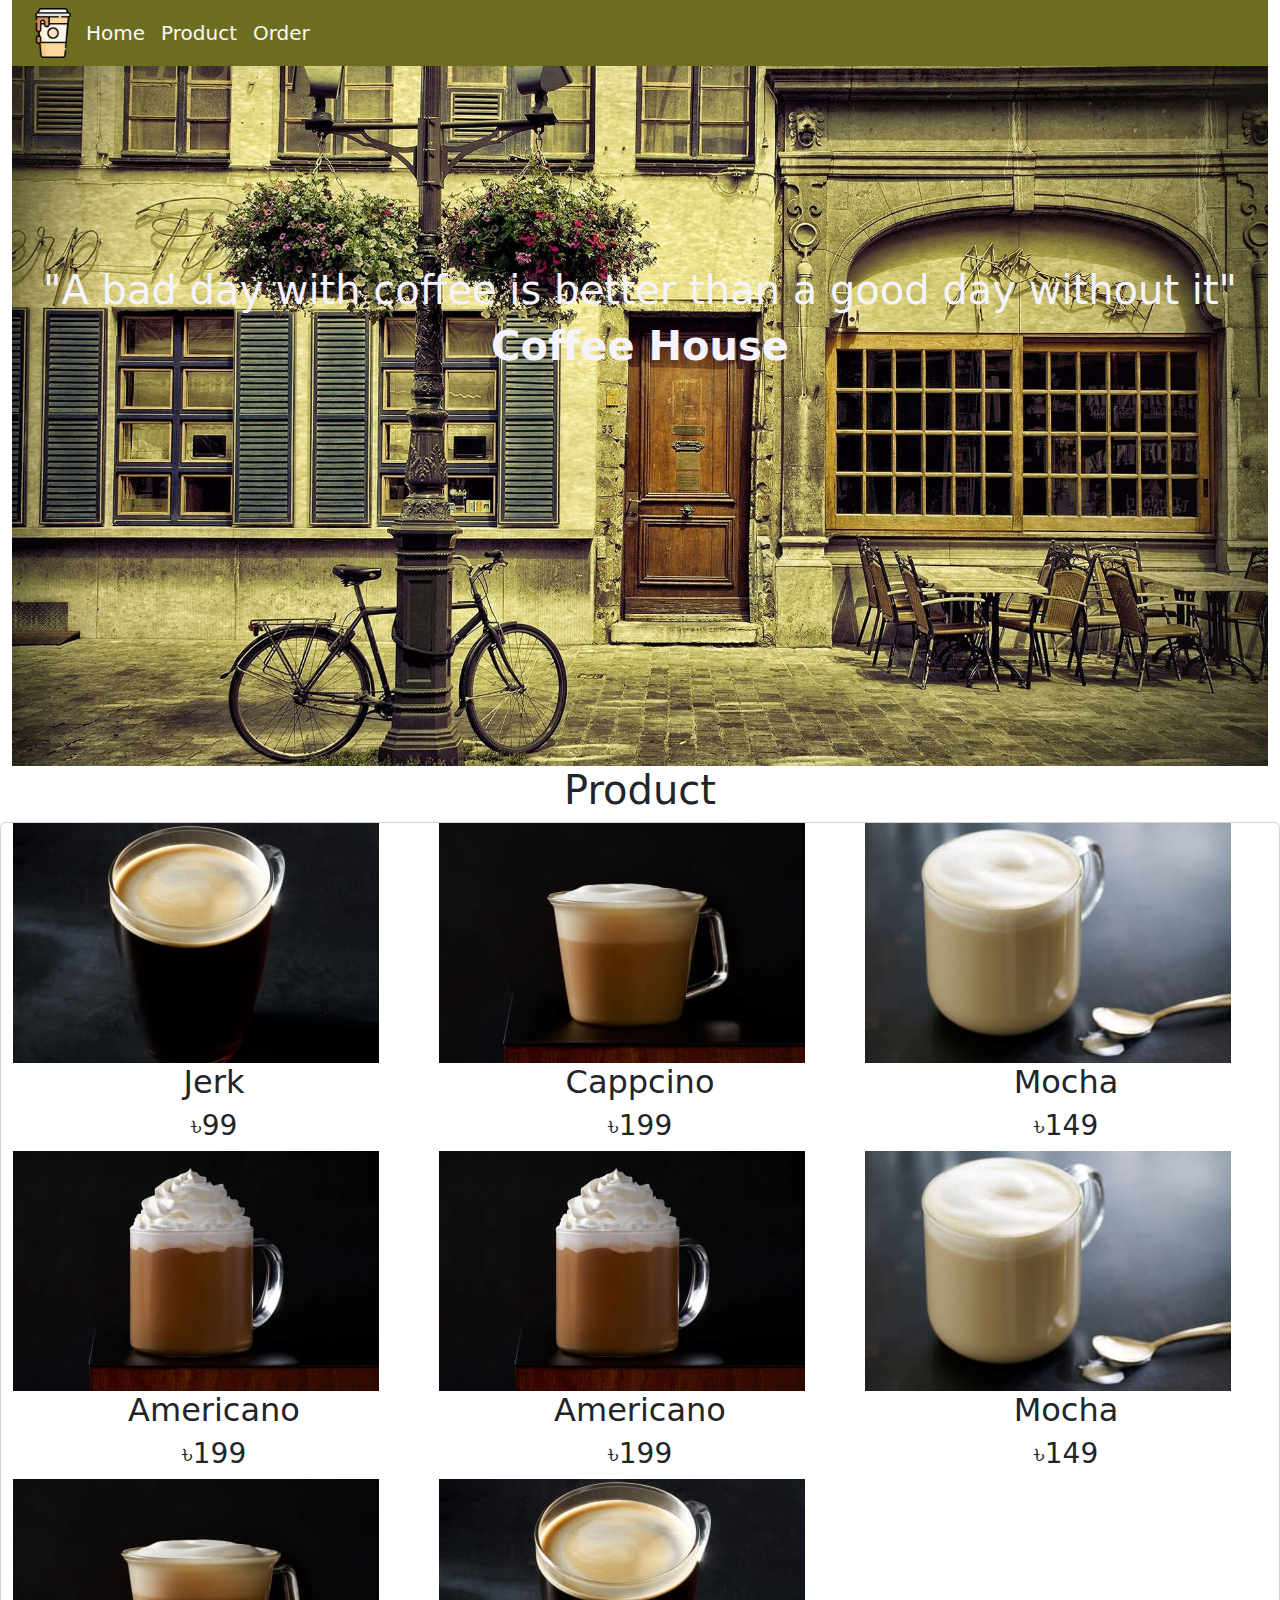
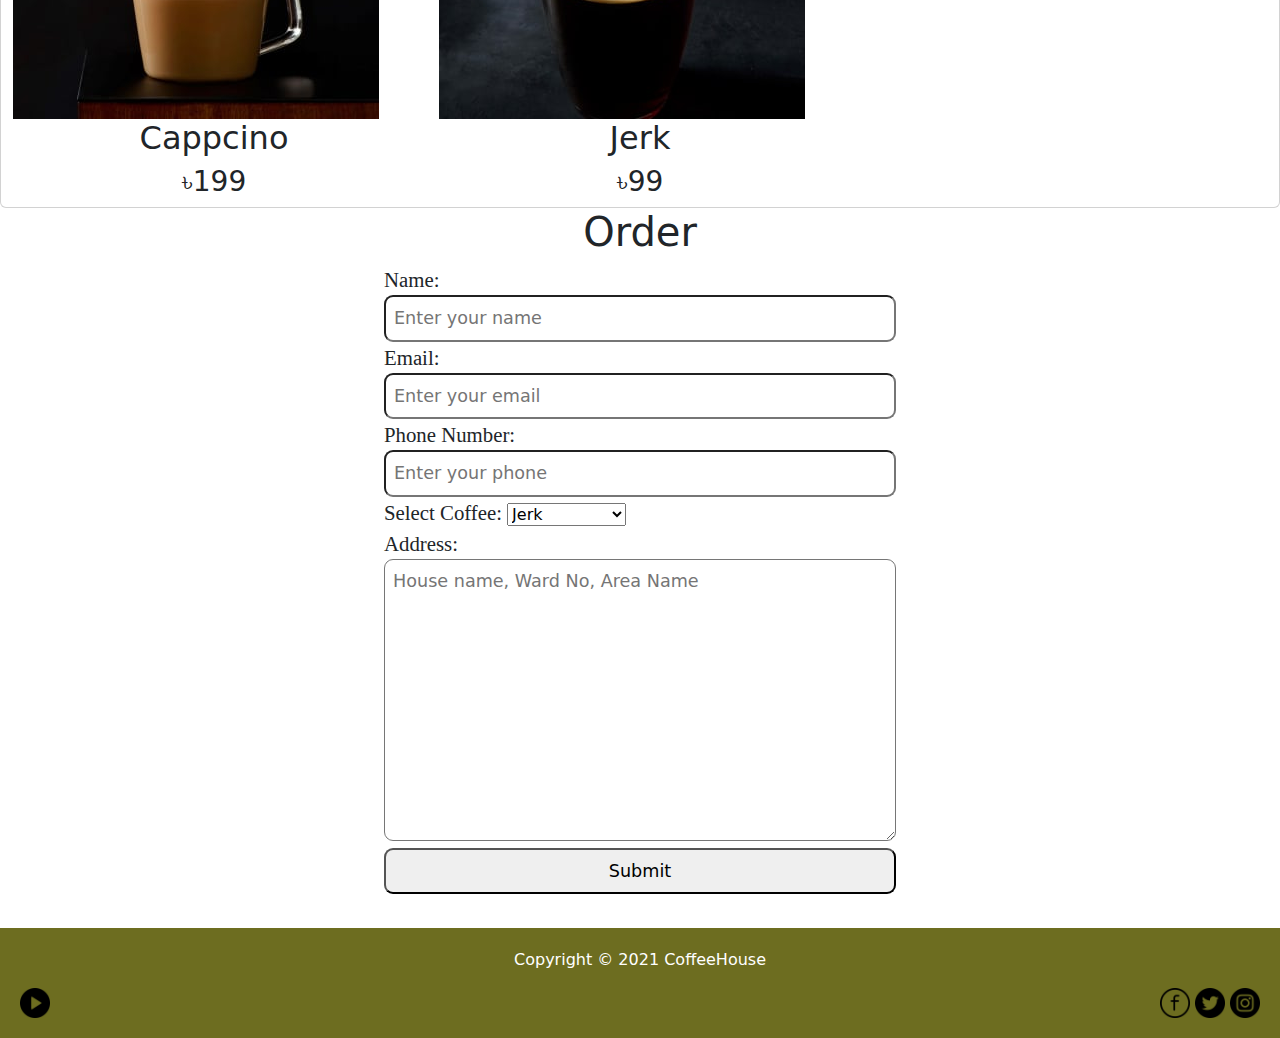
<file: index.html>
<!DOCTYPE html>
<html lang="en">
<head>
  <head>
    <meta name="viewport" content="width=device-width,intial-scale=1.0">
    <title>coffee House</title>
    <link rel="stylesheet" type="text/css" href="index.css">
    <link rel="stylesheet" href="https://cdnjs.cloudflare.com/ajax/libs/twitter-bootstrap/5.2.0-beta1/css/bootstrap.min.css" />
  </head>
</head>
<body>
  <section>
  <div class="container-fluid">
    <div class="row">
      <div class="col">
        <nav class="navbar navbar-expand-lg navbar-light ">
          <div class="navbar-brand text-light fs-9 logos" href="#"></div>
          <div class="logo">
            <img src="img/logos.png" height="50" width="50">
          </div>
          <button class="navbar-toggler" type="button" data-toggle="collapse" data-target="#navbarNav" aria-controls="navbarNav" aria-expanded="false" aria-label="Toggle navigation">
            <span class="navbar-toggler-icon"></span>
          </button>
          <div class="collapse navbar-collapse active" id="navbarNav">
            <ul class="navbar-nav ">
              <li class="nav-item ">
                <a class="nav-link text-light active" href="#">Home </a>
              </li>
              <li class="nav-item">
                <a class="nav-link text-light active" href="#">Product</a>
              </li>
              <li class="nav-item">
                <a class="nav-link text-light active" href="#">Order</a>
              </li>
            </ul>
            
          </div>
        </nav>
      </div>
    </div>
    <div class="row">
      <div class="col-12 col-lg-12 col-md-12 col-sm-12 col-xl-12 col-xxl-12">
        <div class="img-content">
          <h1 class="quote"><dl>  
            <dd class="quote">"A bad day with coffee is better than a good day without it"</dd>  
            <dt>Coffee House</dt>
        </dl></h1>
        </div> 
      </div>
    </div>
</div>
</section>

<section>
<h1 class="Product">Product</h1>
<div class="container-fluid card">
  <div class="row">
    <div class="col-12 col-lg-4 col-md-4 col-sm-6 col-xl-4 col-xxl-3">
      <img src="img/1.png">
      <div>
        <h2>Jerk</h2>
        <h3>&#x09F3;99</h3>
      </div>
  
    </div>
    <div class="col-12 col-lg-4 col-md-4 col-sm-6 col-xl-4 col-xxl-3">
      <img src="img/2.png">
      <div>
        <h2>Cappcino</h2>
        <h3>&#x09F3;199</h3>
      </div>
    </div>
    <div class="col-12 col-lg-4 col-md-4 col-sm-6 col-xl-4 col-xxl-3">
      <img src="img/3.png">
      <div>
        <h2>Mocha</h2>
        <h3>&#x09F3;149</h3>
      </div>
    </div>
    <div class="col-12 col-lg-4 col-md-4 col-sm-6 col-xl-4 col-xxl-3">

      <img src="img/4.png">
      <div>
        <h2>Americano</h2>
        <h3>&#x09F3;199</h3>
      </div>
    </div>
    <div class="col-12 col-lg-4 col-md-4 col-sm-6 col-xl-4 col-xxl-3">
  
      <img src="img/4.png">
      <div>
        <h2>Americano</h2>
        <h3>&#x09F3;199</h3>
      </div>
    </div>
    <div class=" col-12 col-lg-4 col-md-4 col-sm-6 col-xl-4 col-xxl-3">
      <img src="img/3.png">
      <div>
        <h2>Mocha</h2>
        <h3>&#x09F3;149</h3>
      </div>
    </div>
    <div class="col-12 col-lg-4 col-md-4 col-sm-6 col-xl-4 col-xxl-3">
   
		<img src="img/2.png">
		<div>
			<h2>Cappcino</h2>
			<h3>&#x09F3;199</h3>
		</div>
    </div>
    <div class="col-12 col-lg-4 col-md-4 col-sm-6 col-xl-4 col-xxl-3">
      <img src="img/1.png">
      <div>
        <h2>Jerk</h2>
        <h3>&#x09F3;99</h3>
      </div>
    </div>

  </div>
</div>    
</section>

<section class=""id="contact">
  <h1 class="order">Order</h1>
  <div id="contact-box">
    <form class="">
      <div class="form-group">
        <label for="name">Name: </label>
        <input type="text" name="name" id="name" placeholder="Enter your name">
      </div>
      <div class="form-group">
        <label for="email">Email: </label>
        <input type="email" name="name" id="email" placeholder="Enter your email">
      </div>
      <div class="form-group">
        <label for="phone">Phone Number: </label>
        <input type="phone" name="name" id="phone" placeholder="Enter your phone">
      </div>
      <label for="select">Select Coffee:</label>
      <select id="coffee" name="coffees">
        <option value="Jerk">Jerk</option>
        <option value="Cappcino">Cappcino</option>
        <option value="Mocha">Mocha</option>
        <option value="Americano">Americano</option>
        <option value="Café au Lait">Café au Lait</option>
        <option value="Long black">Long black</option>
        <option value="Doppio">Doppio</option>
        <option value="Espresso">Espresso</option>
      </select>
      <div class="form-group">
        <label for="Address">Address: </label>
        <textarea name="Address" placeholder="House name, Ward No, Area Name" id="message" cols="30"
          rows="10"></textarea>
      </div>
      <input type="submit" >
    </form>

  </div>
</section>

<section>  
<div class="col-lg-12 col-md-12 col-sm-12">
	<footer class="my">
		<div>
			<p class="myself">Copyright &#169 2021 CoffeeHouse</p>
		</div>
		<img src="img/on.png" height="30" width="30" alt="on">
		<div class="on">
		</div>
		<div class="list">
			<img src="img/facebook.png" height="30" width="30" alt="facebook">
			<img src="img/twitter.png" height="30" width="30" alt="twitter">
			<img src="img/instagram.png" height="30" width="30" alt="instagram">
		</div>
	</footer>
</div>

</section>
<script src="https://cdn.jsdelivr.net/npm/jquery@3.5.1/dist/jquery.slim.min.js"></script> 
<script src="https://cdn.jsdelivr.net/npm/popper.js@1.16.1/dist/umd/popper.min.js"></script> 
<script src="https://cdn.jsdelivr.net/npm/bootstrap@4.6.1/dist/js/bootstrap.min.js"></script>
</body>
</html>
</file>
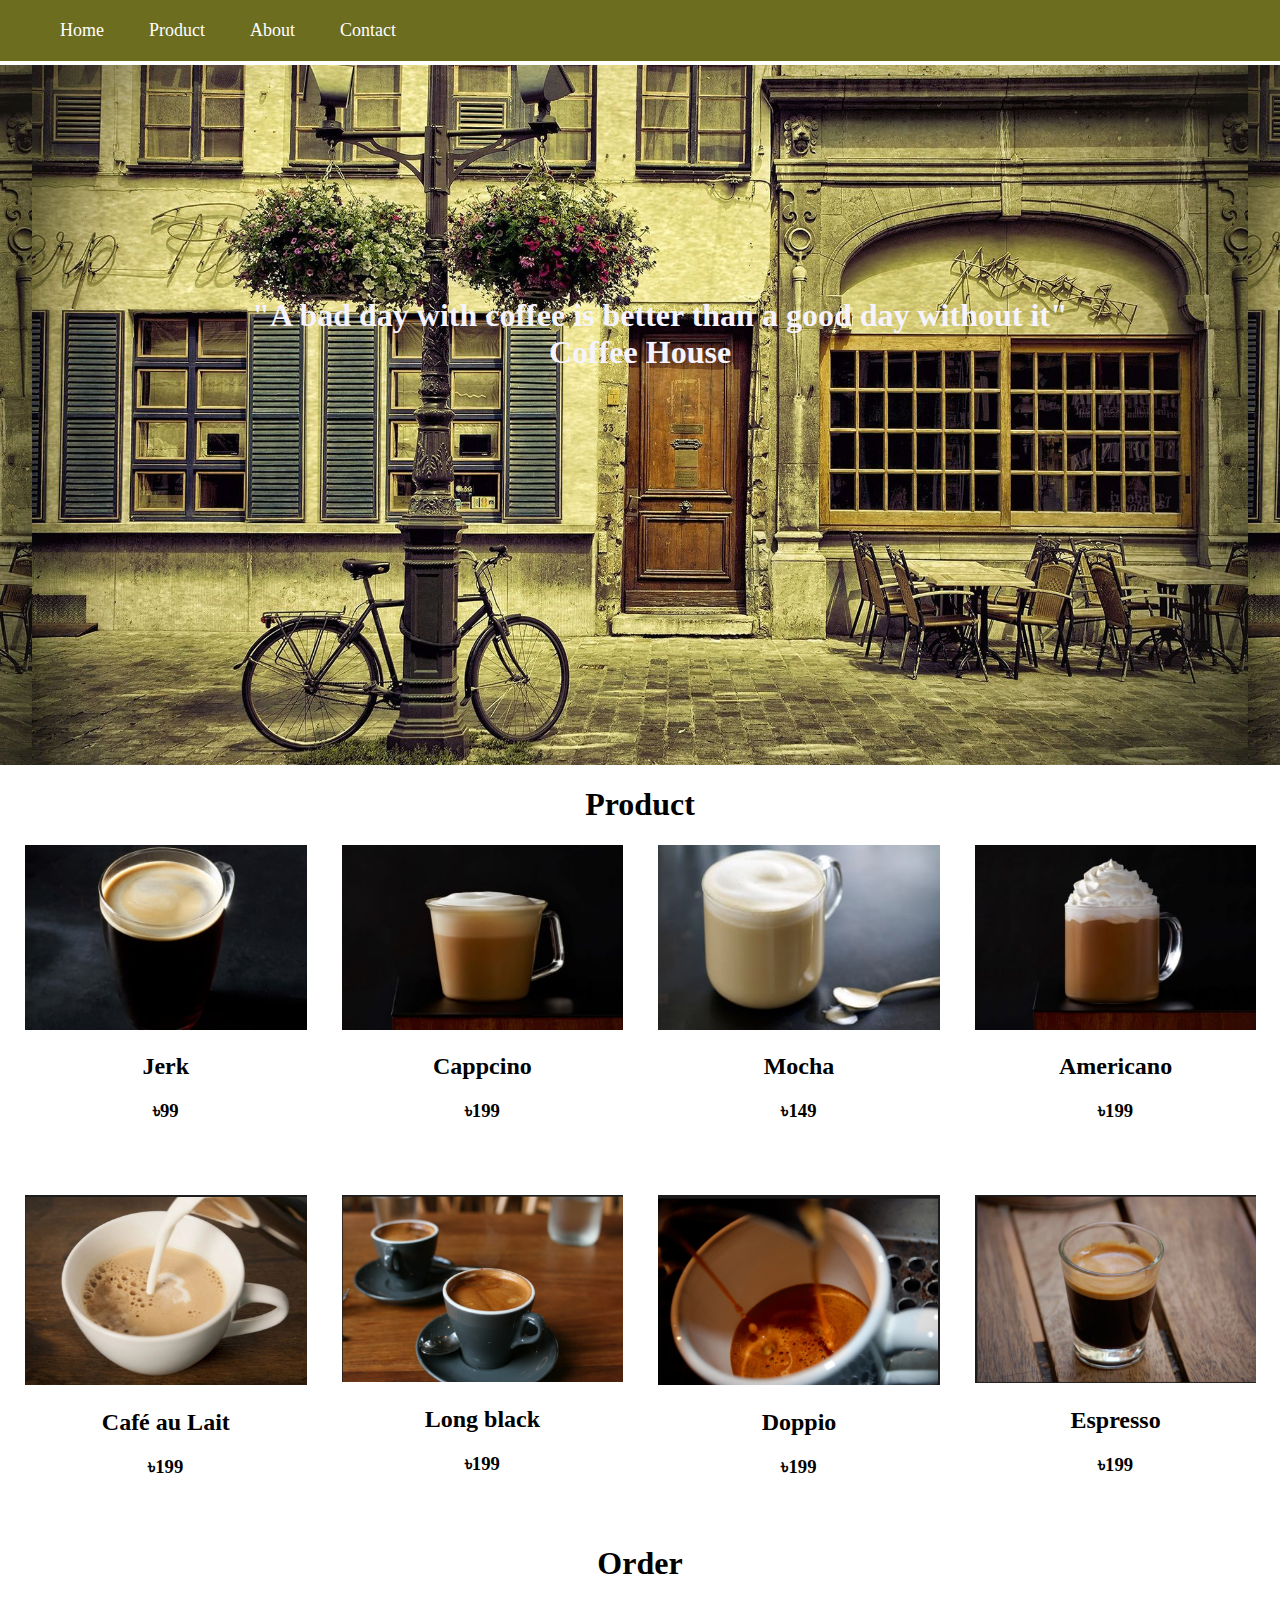
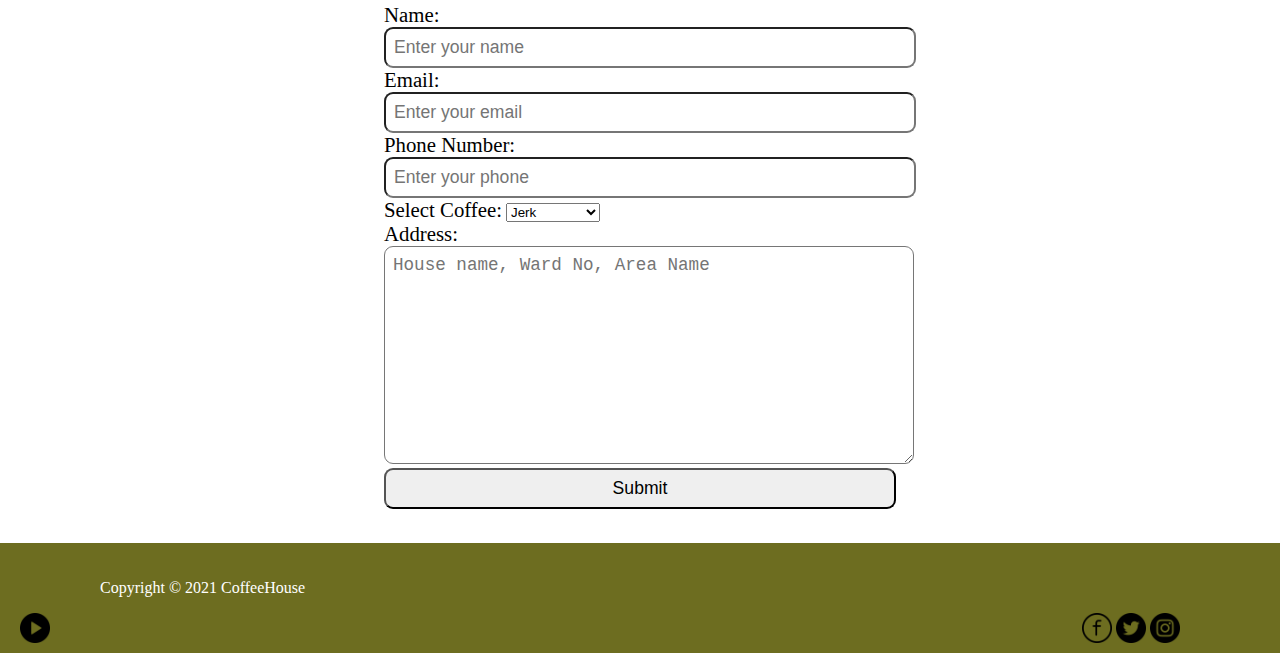
<file: coffee House/coffee.html>
<!DOCTYPE html>
<html>

<head>
	<meta name="viewport" content="width=device-width,intial-scale=1.0">
	<title>coffee shop</title>
	<link rel="stylesheet" type="text/css" href="coffee.css">
	
</head>
<body>

	<header class="coffee-header">
		<div class="div-logo">
			<!-- <img src="logos.png">
			<span class="logo-text"><b>Coffee House</b></span> -->
		</div>
		<nav class="coffee-nav">
			<a href="#"> Home </a>
			<a href="#product#"> Product </a>
			<a href="#"> About </a>
			<a href="#"> Contact </a>
		</nav>
	</header>
<section>
	<div class="img-content">
		<h1 class="quote"><dl>  
			<dd class="quote">"A bad day with coffee is better than a good day without it"</dd>  
			<dt>Coffee House</dt>
	</dl></h1>
	</div>

	<h1 id="Product">Product</h1>

	<div class="card">
		<img src="1.png">
		<div>
			<h2>Jerk</h2>
			<h3>&#x09F3;99</h3>
		</div>
	</div>
	<div class="card">
		<img src="2.png">
		<div>
			<h2>Cappcino</h2>
			<h3>&#x09F3;199</h3>
		</div>
	</div>
	<div class="card">
		<img src="3.png">
		<div>
			<h2>Mocha</h2>
			<h3>&#x09F3;149</h3>
		</div>
	</div>
	<div class="card">
		<img src="4.png">
		<div>
			<h2>Americano</h2>
			<h3>&#x09F3;199</h3>
		</div>
	</div>

	<div class="card">
		<img src="Café au Lait.png">
		<div>
			<h2>Café au Lait</h2>
			<h3>&#x09F3;199</h3>
		</div>
	</div>
	<div class="card">
		<img src="long black.png">
		<div>
			<h2>Long black</h2>
			<h3>&#x09F3;199</h3>
		</div>
	</div>
	<div class="card">
		<img src="Doppio.png">
		<div>
			<h2>Doppio</h2>
			<h3>&#x09F3;199</h3>
		</div>
	</div>
	<div class="card">
		<img src="Espresso.png">
		<div>
			<h2>Espresso</h2>
			<h3>&#x09F3;199</h3>
		</div>
	</div>
</section>

	<h1 id="Order">Order</h1>
	<section id="contact">
		<div id="contact-box">
			<form action="">
				<div class="form-group">
					<label for="name">Name: </label>
					<input type="text" name="name" id="name" placeholder="Enter your name">
				</div>
				<div class="form-group">
					<label for="email">Email: </label>
					<input type="email" name="name" id="email" placeholder="Enter your email">
				</div>
				<div class="form-group">
					<label for="phone">Phone Number: </label>
					<input type="phone" name="name" id="phone" placeholder="Enter your phone">
				</div>
				<label for="select">Select Coffee:</label>
				<select id="coffee" name="coffees">
					<option value="Jerk">Jerk</option>
					<option value="Cappcino">Cappcino</option>
					<option value="Mocha">Mocha</option>
					<option value="Americano">Americano</option>
					<option value="Café au Lait">Café au Lait</option>
					<option value="Long black">Long black</option>
					<option value="Doppio">Doppio</option>
					<option value="Espresso">Espresso</option>
				</select>
				<div class="form-group">
					<label for="Address">Address: </label>
					<textarea name="Address" placeholder="House name, Ward No, Area Name" id="message" cols="30"
						rows="10"></textarea>
				</div>
				<input type="submit" >
			</form>

		</div>
	</section>


<section>
	<footer class="my">
		<div>
			<p class="myself">Copyright &#169 2021 CoffeeHouse</p>
		</div>
		<img src="on.png" height="30" width="30" alt="on">
		<div class="on">
		</div>
		<div class="list">
			<img src="facebook.png" height="30" width="30" alt="facebook">
			<img src="twitter.png" height="30" width="30" alt="twitter">
			<img src="instagram.png" height="30" width="30" alt="instagram">
		</div>
	</footer>
</section>
</body>

</html>
</file>
<file: index.css>
body {
	margin: 0px;
    overflow-x: hidden;	
}

.navbar
{
  font-size:20px;
  background-color: rgb(109, 109, 32) ;
}

.img-content {

	background-image: url("img/coffeeHouse.jpg");
	height: 700px;
	width: 100%;
	text-align: center;
	background-position: center;
	background-size: cover;
	background-repeat: no-repeat;
	background-color: rgb(109, 109, 32) ;
}

.quote {
	color: rgb(244, 243, 255);
	padding-top: 100px;
}

.Product {
	text-align: center;	
}
h1{
    text-align: center;
}
h2{
	text-align: center;
}
h3{
	text-align: center;
}

.form1 {
	width: 100px;
	height: 50px;
	justify-content: center;
} 

#contact {
	position: relative;
}

#contact-box {
	display: flex;
	justify-content: center;
	align-items: center;
	padding-bottom: 34px;
}

#contact-box input,
#contact-box textarea {
	width: 100%;
	padding: 0.5rem;
	border-radius: 9px;
	font-size: 1.1rem;
} 

 #contact-box form {
	width: 40%;
}

#contact-box label {
	font-size: 1.3rem;
	font-family: 'Bree Serif', serif;

}

.my {
	background-color: rgb(109, 109, 32);
	padding: 20px;
}

.myself {
	font-style: small;
	color: white;
	text-align: center;
}

.list {
	float: right;
}

.on {
	float: right;
}
@media(max-width:1150px){
	.card img{
		height:200px;
		width:270px;
	}
	 
}
@media(max-width:800px){
	.card img{
		height:200px;
		width:250px;
		margin:30px;
	}
	
}
@media(max-width:620px){
	.card img{
		height:180px;
		width:250px;
		margin:20px;
	}
	.img-content {

		background-image: url("img/coffeeHouse.jpg");
		height: 400px;
		width: 100%;
		text-align: center;
		background-position: center;
		background-size: cover;
		background-repeat: no-repeat;
		background-color: rgb(117, 117, 33) ;
	}
	
}
@media(max-width:570px){
	
	.card img{
		height:210px;
		width:360px;
		margin:50px;
	}
}
@media(max-width:470px){
	
	.card img{
		height:210px;
		width:300px;
		margin:20px;
	}
}
</file>
<file: coffee House/coffee.css>
body {
	margin: 0px;
}
.coffee-header {
	position: absolute;
	width: 100%;
	font-size:large;
	font-family: Arial, Helvetica, sans-serif;
	color:white;
	background-color: rgb(109, 109, 32);
	padding:20px;
	top:0%
	
}

.div-logo {
	text-align: center;
	float: left;
	margin-left:10px;
}

.logo-text {
	display: block;
	color:white;
}

.coffee-nav a {
	
	display: inline-block;
	padding-left: 40px;
	text-decoration: none;
	color:white;
	font-family: 'Baloo 2', cursive;
}

.img-content {

	background-image: url("coffeeHouse.jpg");
	height: 700px;
	width: 100%;
	text-align: center;
	background-position: center;
	background-size: cover;
	background-size: 95%;
    margin-top:65px;
}

.quote {
	color: rgb(244, 243, 255);
	padding-top: 100px;
	font-family: 'Baloo 2', cursive;
	font-family: 'Combo', cursive;
}

#Product {
	text-align: center;
}

.card {
	width: 22%;
	height: 350px;
	text-align: center;
	float: left;
	margin-right: 10px;
	margin-left: 25px;
}

.card img {
	width: 100%;
}

.order-section {
	width: 100%;
}

#order {
	text-align: center;
}

.form1 {
	width: 100px;
	height: 50px;
	margin-left: 675px;
	margin-bottom: 100px;
	justify-content: center;
}

#Order {
	text-align: center;
	text-align: center;
}

.h-primary center {
	text-align: center;
}

#contact {
	position: relative;
}

#contact-box {
	display: flex;
	justify-content: center;
	align-items: center;
	padding-bottom: 34px;
}

#contact-box input,
#contact-box textarea {
	width: 100%;
	padding: 0.5rem;
	border-radius: 9px;
	font-size: 1.1rem;
}

#contact-box form {
	width: 40%;
}

#contact-box label {
	font-size: 1.3rem;
	font-family: 'Bree Serif', serif;

}

.my {
	background-color: rgb(109, 109, 32);
	padding: 20px;
	height: 70px;
}

.myself {
	font-style: small;
	color: white;
	margin-left: 80px;
}

.list {
	float: right;
	margin-right: 80px;
}

.on {
	float: right;
}
</file>
